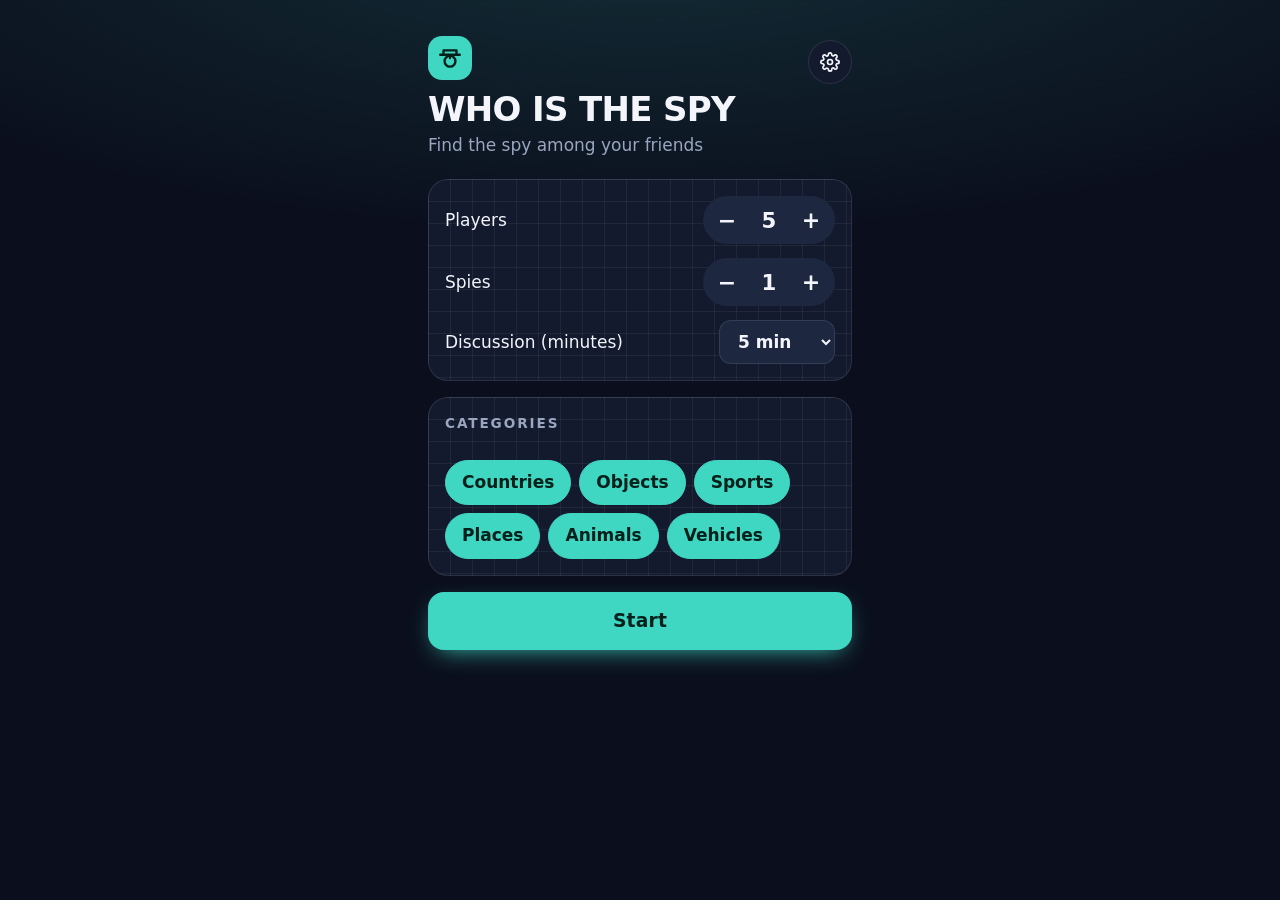
<file: index.html>
<!DOCTYPE html>
<html lang="en">
<head>
  <meta charset="utf-8">
  <meta name="viewport" content="width=device-width, initial-scale=1, viewport-fit=cover">
  <meta name="theme-color" content="#0b0f1d" media="(prefers-color-scheme: dark)">
  <meta name="theme-color" content="#f4f1ea" media="(prefers-color-scheme: light)">
  <title>Who Is The Spy</title>
  <link rel="manifest" href="manifest.webmanifest">
  <link rel="icon" href="icons/icon-192.png" sizes="192x192">
  <link rel="apple-touch-icon" href="icons/apple-touch-icon.png">
  <link rel="stylesheet" href="style.css">
  <script>
    // Applique le thème enregistré avant l'affichage pour éviter un flash.
    (function () {
      try {
        var th = localStorage.getItem('wits-theme');
        if (th === 'light' || th === 'dark') document.documentElement.setAttribute('data-theme', th);
      } catch (e) {}
    })();
  </script>
</head>
<body>
<main class="app">

  <!-- Menu -->
  <section id="menu" class="screen active" aria-labelledby="menu-title">
    <header class="top">
      <div class="brand-mark" aria-hidden="true">
        <svg viewBox="0 0 24 24" fill="none" stroke="currentColor" stroke-width="2.2" stroke-linecap="round" stroke-linejoin="round"><path d="M3 9h18"/><path d="M6 9V5h12v4"/><circle cx="12" cy="15" r="5"/><path d="M12 12v0"/></svg>
      </div>
      <h1 id="menu-title" data-i="title">Who Is The Spy</h1>
      <p class="subtitle" data-i="subtitle"></p>
      <button class="icon-btn" id="btn-settings" data-i-aria="settings" aria-label="Settings">
        <svg viewBox="0 0 24 24" fill="none" stroke="currentColor" stroke-width="2" stroke-linecap="round"><circle cx="12" cy="12" r="3"/><path d="M19.4 15a1.7 1.7 0 0 0 .3 1.8l.1.1a2 2 0 1 1-2.8 2.8l-.1-.1a1.7 1.7 0 0 0-1.8-.3 1.7 1.7 0 0 0-1 1.5V21a2 2 0 1 1-4 0v-.1a1.7 1.7 0 0 0-1.1-1.5 1.7 1.7 0 0 0-1.8.3l-.1.1a2 2 0 1 1-2.8-2.8l.1-.1a1.7 1.7 0 0 0 .3-1.8 1.7 1.7 0 0 0-1.5-1H3a2 2 0 1 1 0-4h.1a1.7 1.7 0 0 0 1.5-1.1 1.7 1.7 0 0 0-.3-1.8l-.1-.1a2 2 0 1 1 2.8-2.8l.1.1a1.7 1.7 0 0 0 1.8.3H9a1.7 1.7 0 0 0 1-1.5V3a2 2 0 1 1 4 0v.1a1.7 1.7 0 0 0 1 1.5 1.7 1.7 0 0 0 1.8-.3l.1-.1a2 2 0 1 1 2.8 2.8l-.1.1a1.7 1.7 0 0 0-.3 1.8V9a1.7 1.7 0 0 0 1.5 1H21a2 2 0 1 1 0 4h-.1a1.7 1.7 0 0 0-1.5 1z"/></svg>
      </button>
    </header>

    <div class="card">
      <label class="field">
        <span data-i="players"></span>
        <span class="stepper">
          <button type="button" id="players-minus" aria-label="-">−</button>
          <output id="players-val">5</output>
          <button type="button" id="players-plus" aria-label="+">+</button>
        </span>
      </label>
      <label class="field">
        <span data-i="spies"></span>
        <span class="stepper">
          <button type="button" id="spies-minus" aria-label="-">−</button>
          <output id="spies-val">1</output>
          <button type="button" id="spies-plus" aria-label="+">+</button>
        </span>
      </label>
      <label class="field">
        <span data-i="timer"></span>
        <select id="timer-select" aria-label="timer"></select>
      </label>
    </div>

    <div class="card">
      <h2 data-i="categories"></h2>
      <div id="categories" class="chips"></div>
    </div>

    <p id="menu-error" class="error" role="alert" hidden></p>
    <button class="primary big" id="btn-start" data-i="start"></button>
  </section>

  <!-- Distribution des cartes, un joueur à la fois -->
  <section id="reveal" class="screen" aria-live="polite">
    <div class="center">
      <p class="pass-msg" id="reveal-pass"></p>
      <div class="flip" id="flip">
        <div class="flip-inner">
          <button class="viewfinder face front" id="btn-show"></button>
          <div class="secret-card face back" id="secret-card">
            <p class="secret-label" id="secret-label"></p>
            <p class="secret-word" id="secret-word"></p>
            <p class="secret-hint" id="secret-hint"></p>
          </div>
        </div>
      </div>
      <button class="secondary big" id="btn-hide" hidden></button>
    </div>
  </section>

  <!-- Discussion -->
  <section id="discuss" class="screen">
    <div class="center">
      <p data-i="discuss"></p>
      <p class="timer" id="timer-display" aria-live="off">00:00</p>
      <p class="label" data-i="timeLeft"></p>
      <button class="primary big" id="btn-to-vote" data-i="toVote"></button>
    </div>
  </section>

  <!-- Vote -->
  <section id="vote" class="screen">
    <h2 class="center-title" data-i="voteTitle"></h2>
    <ul id="vote-list" class="list"></ul>
  </section>

  <!-- Résultat -->
  <section id="result" class="screen">
    <div class="center">
      <div class="result-banner" id="result-banner">
        <p class="result-title" id="result-title"></p>
        <p id="result-detail"></p>
      </div>
      <div class="reveal-row"><p class="k" id="result-word-k"></p><p class="v" id="result-word"></p></div>
      <div class="reveal-row"><p class="k" id="result-spies-k"></p><p class="v" id="result-spies"></p></div>
      <button class="primary big" id="btn-again"></button>
      <button class="secondary big" id="btn-menu-result"></button>
    </div>
  </section>

  <!-- Réglages -->
  <dialog id="settings-dialog" aria-labelledby="settings-title">
    <h2 id="settings-title" data-i="settings"></h2>
    <label class="field">
      <span data-i="language"></span>
      <select id="lang-select">
        <option value="fr">Français</option>
        <option value="en">English</option>
        <option value="es">Español</option>
        <option value="ar">العربية</option>
      </select>
    </label>
    <label class="field">
      <span data-i="theme"></span>
      <select id="theme-select">
        <option value="auto" data-i="themeAuto"></option>
        <option value="light" data-i="themeLight"></option>
        <option value="dark" data-i="themeDark"></option>
      </select>
    </label>
    <label class="field">
      <span data-i="sound"></span>
      <input type="checkbox" id="sound-toggle">
    </label>
    <label class="field">
      <span data-i="vibration"></span>
      <input type="checkbox" id="vibe-toggle">
    </label>
    <button class="primary" id="btn-close-settings" data-i="close"></button>
  </dialog>

</main>
<script src="i18n.js"></script>
<script src="words.js"></script>
<script src="app.js"></script>
</body>
</html>
</file>
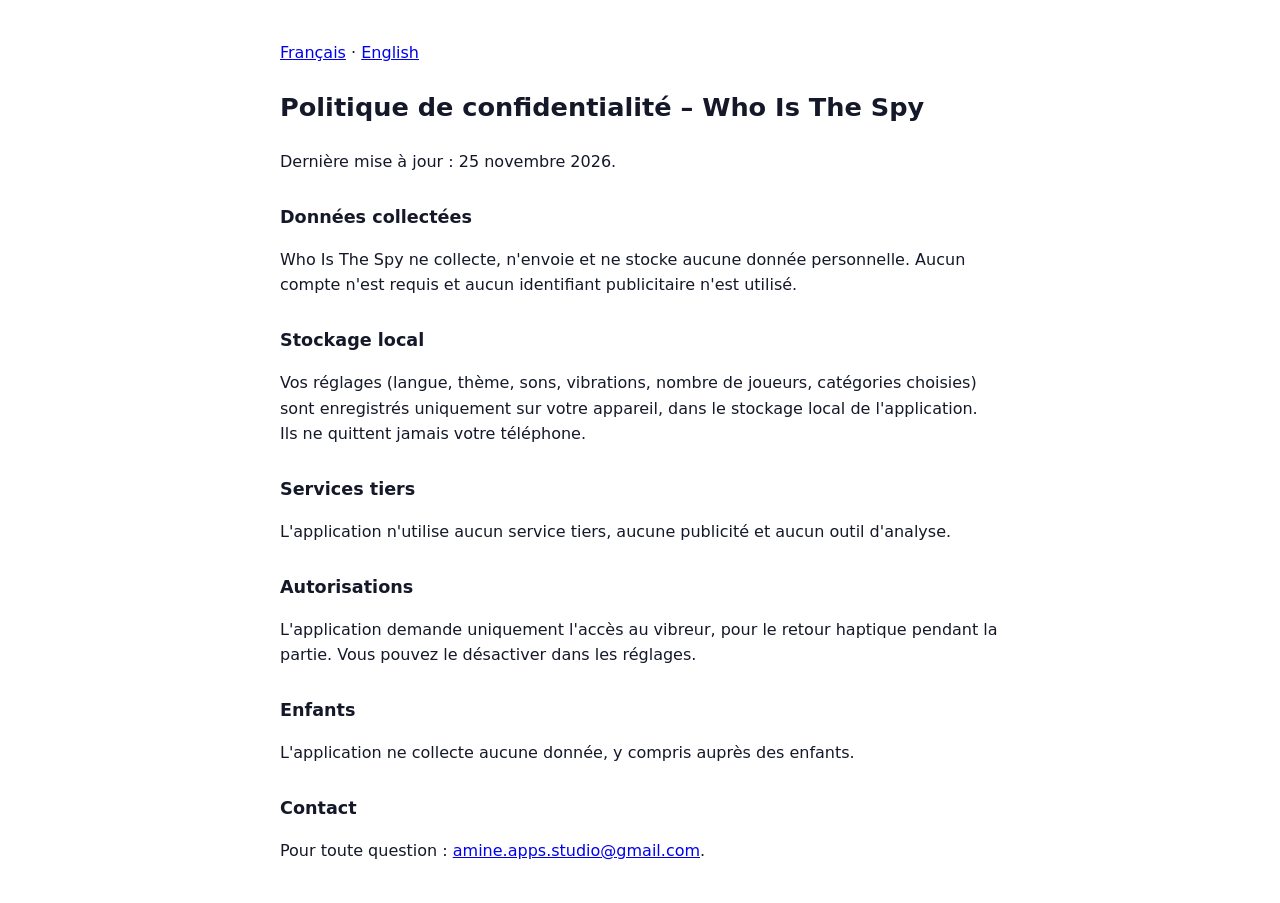
<file: confidentialite.html>
<!DOCTYPE html>
<html lang="fr">
<head>
  <meta charset="utf-8">
  <meta name="viewport" content="width=device-width, initial-scale=1">
  <title>Politique de confidentialité – Who Is The Spy</title>
  <style>
    body { font-family: system-ui, -apple-system, "Segoe UI", Roboto, Arial, sans-serif; max-width: 720px; margin: 0 auto; padding: 24px; line-height: 1.6; color: #141828; background: #fff; }
    h1 { font-size: 1.6rem; } h2 { font-size: 1.1rem; margin-top: 28px; }
    .lang { margin-bottom: 16px; }
  </style>
</head>
<body>
  <p class="lang"><a href="#fr">Français</a> · <a href="#en">English</a></p>

  <section id="fr">
    <h1>Politique de confidentialité – Who Is The Spy</h1>
    <p>Dernière mise à jour : 25 novembre 2026.</p>
    <h2>Données collectées</h2>
    <p>Who Is The Spy ne collecte, n'envoie et ne stocke aucune donnée personnelle. Aucun compte n'est requis et aucun identifiant publicitaire n'est utilisé.</p>
    <h2>Stockage local</h2>
    <p>Vos réglages (langue, thème, sons, vibrations, nombre de joueurs, catégories choisies) sont enregistrés uniquement sur votre appareil, dans le stockage local de l'application. Ils ne quittent jamais votre téléphone.</p>
    <h2>Services tiers</h2>
    <p>L'application n'utilise aucun service tiers, aucune publicité et aucun outil d'analyse.</p>
    <h2>Autorisations</h2>
    <p>L'application demande uniquement l'accès au vibreur, pour le retour haptique pendant la partie. Vous pouvez le désactiver dans les réglages.</p>
    <h2>Enfants</h2>
    <p>L'application ne collecte aucune donnée, y compris auprès des enfants.</p>
    <h2>Contact</h2>
    <p>Pour toute question : <a href="mailto:amine.apps.studio@gmail.com">amine.apps.studio@gmail.com</a>.</p>
  </section>

  <section id="en" hidden>
    <h1>Privacy Policy – Who Is The Spy</h1>
    <p>Last updated: 25 November 2026.</p>
    <h2>Data collected</h2>
    <p>Who Is The Spy does not collect, send or store any personal data. No account is required and no advertising identifier is used.</p>
    <h2>Local storage</h2>
    <p>Your settings (language, theme, sounds, vibration, number of players, chosen categories) are stored only on your device, in the app's local storage. They never leave your phone.</p>
    <h2>Third-party services</h2>
    <p>The app uses no third-party service, no advertising and no analytics tool.</p>
    <h2>Permissions</h2>
    <p>The app only requests access to the vibration motor, for haptic feedback during a game. You can turn it off in the settings.</p>
    <h2>Children</h2>
    <p>The app collects no data, including from children.</p>
    <h2>Contact</h2>
    <p>For any question: <a href="mailto:amine.apps.studio@gmail.com">amine.apps.studio@gmail.com</a>.</p>
  </section>

  <script>
    function showSection() {
      var h = location.hash === '#en' ? 'en' : 'fr';
      document.getElementById('fr').hidden = h !== 'fr';
      document.getElementById('en').hidden = h !== 'en';
    }
    window.addEventListener('hashchange', showSection);
    showSection();
  </script>
</body>
</html>
</file>
<file: style.css>
/* Who Is The Spy : thème « nuit d'espion ».
   Sombre par défaut, accent ambre, cartes en verre, grands boutons. */
:root {
  --ink: #0b0f1d;          /* fond */
  --ink-2: #131a2e;        /* surfaces */
  --ink-3: #1d2740;        /* surfaces élevées */
  --line: rgba(255, 255, 255, 0.10);
  --grid: rgba(255, 255, 255, 0.055);
  --text: #f3f5fb;
  --muted: #9aa5bf;
  --accent: #3fd6c2;        /* accent principal */
  --accent-ink: #04201b;
  --teal: #3fd6c2;         /* agents */
  --red: #ff5d6c;          /* espion */
  --radius: 20px;
  --font: system-ui, -apple-system, "Segoe UI", Roboto, "Noto Sans", "Helvetica Neue", Arial, sans-serif;
  --font-ar: "Noto Naskh Arabic", "Segoe UI", Tahoma, Arial, sans-serif;
}

/* Thème clair explicitement demandé */
:root[data-theme="light"] {
  --ink: #f4f1ea;
  --ink-2: #ffffff;
  --ink-3: #efe9dc;
  --line: rgba(20, 24, 40, 0.12);
  --grid: rgba(20, 24, 40, 0.06);
  --text: #141828;
  --muted: #5d6679;
  --accent: #0f9e8c;
  --accent-ink: #04201b;
  --teal: #0f9e8c;
  --red: #d63a4b;
}

/* Thème automatique : clair seulement si le système le demande */
@media (prefers-color-scheme: light) {
  :root:not([data-theme="dark"]) {
    --ink: #f4f1ea;
    --ink-2: #ffffff;
    --ink-3: #efe9dc;
    --line: rgba(20, 24, 40, 0.12);
    --grid: rgba(20, 24, 40, 0.06);
    --text: #141828;
    --muted: #5d6679;
    --accent: #0f9e8c;
    --teal: #0f9e8c;
    --red: #d63a4b;
  }
}

* { box-sizing: border-box; }

html, body {
  margin: 0;
  min-height: 100%;
  background:
    radial-gradient(120% 60% at 50% -10%, color-mix(in srgb, var(--accent) 16%, transparent), transparent 60%),
    var(--ink);
  color: var(--text);
  font-family: var(--font);
  font-size: 17px;
  line-height: 1.4;
  -webkit-tap-highlight-color: transparent;
}

:lang(ar) { font-family: var(--font-ar); }

.app {
  max-width: 460px;
  min-height: 100vh;
  min-height: 100dvh;
  margin: 0 auto;
  padding: calc(18px + env(safe-area-inset-top)) calc(18px + env(safe-area-inset-right)) calc(18px + env(safe-area-inset-bottom)) calc(18px + env(safe-area-inset-left));
  display: flex;
  flex-direction: column;
  gap: 16px;
}

.screen { display: none; flex-direction: column; gap: 16px; flex: 1; }
.screen.active { display: flex; animation: rise .28s cubic-bezier(.2,.7,.2,1); }
@keyframes rise { from { opacity: 0; transform: translateY(8px); } to { opacity: 1; transform: none; } }
@media (prefers-reduced-motion: reduce) { .screen.active { animation: none; } }

h1 {
  font-size: 2rem;
  font-weight: 900;
  letter-spacing: -0.02em;
  line-height: 1.05;
  margin: 0;
  text-transform: uppercase;
}
h2 {
  font-size: 0.8rem;
  font-weight: 700;
  letter-spacing: 0.14em;
  text-transform: uppercase;
  color: var(--muted);
  margin: 0 0 12px;
}

/* En-tête du menu */
.top {
  position: relative;
  display: flex;
  flex-direction: column;
  align-items: flex-start;
  gap: 6px;
  padding: 18px 0 6px;
}
.brand-mark {
  width: 44px; height: 44px; border-radius: 14px;
  background: var(--accent); color: var(--accent-ink);
  display: grid; place-items: center; margin-bottom: 6px;
}
.brand-mark svg { width: 26px; height: 26px; }
.subtitle { margin: 0; color: var(--muted); font-size: 1rem; }
.icon-btn {
  position: absolute;
  inset-block-start: 22px;
  inset-inline-end: 0;
  width: 44px; height: 44px;
  border-radius: 50%;
  border: 1px solid var(--line);
  background: var(--ink-2);
  color: var(--text);
  display: grid; place-items: center;
  cursor: pointer;
}
.icon-btn svg { width: 20px; height: 20px; }

/* Cartes */
.card {
  background: var(--ink-2);
  border: 1px solid var(--line);
  border-radius: var(--radius);
  padding: 16px;
  display: flex;
  flex-direction: column;
  gap: 14px;
}

.field {
  display: flex;
  justify-content: space-between;
  align-items: center;
  gap: 12px;
  font-weight: 500;
}

/* Compteurs ronds */
.stepper {
  display: inline-flex; align-items: center; gap: 4px;
  background: var(--ink-3);
  border-radius: 999px;
  padding: 4px;
}
.stepper button {
  width: 40px; height: 40px; border-radius: 50%;
  border: 0; background: transparent; color: var(--text);
  font: inherit; font-size: 1.3rem; font-weight: 600; cursor: pointer;
}
.stepper button:active { background: var(--line); }
.stepper output {
  min-width: 36px; text-align: center;
  font-size: 1.25rem; font-weight: 800; font-variant-numeric: tabular-nums;
}

select {
  font: inherit; font-weight: 600;
  padding: 10px 14px; border-radius: 12px;
  border: 1px solid var(--line); background: var(--ink-3); color: var(--text);
}
input[type="checkbox"] { width: 24px; height: 24px; accent-color: var(--accent); }

/* Catégories : puces à contour, actives en ambre */
.chips { display: flex; flex-wrap: wrap; gap: 8px; }
.chip {
  padding: 10px 16px; border-radius: 999px;
  border: 1.5px solid var(--line);
  background: transparent; color: var(--muted);
  font: inherit; font-weight: 600; cursor: pointer;
  transition: background .15s, color .15s, border-color .15s;
}
.chip[aria-pressed="true"] {
  background: var(--accent); color: var(--accent-ink); border-color: var(--accent);
}

/* Boutons */
button.primary, button.secondary {
  font: inherit; font-weight: 800; letter-spacing: 0.01em;
  border-radius: 16px;
  border: 0;
  padding: 16px 18px;
  min-height: 56px;
  cursor: pointer;
  transition: transform .08s, filter .15s;
}
button.primary { background: var(--accent); color: var(--accent-ink); box-shadow: 0 8px 24px -10px var(--accent); }
button.secondary { background: var(--ink-3); color: var(--text); border: 1px solid var(--line); }
button.primary:active, button.secondary:active { transform: scale(.98); }
button.primary:hover { filter: brightness(1.05); }
button.big { width: 100%; font-size: 1.1rem; }
button:focus-visible { outline: 3px solid var(--teal); outline-offset: 3px; }

.center {
  flex: 1;
  display: flex; flex-direction: column; align-items: center; justify-content: center;
  gap: 18px; text-align: center;
  padding: 8px 0;
}
.center-title { text-align: start; font-size: 1.6rem; font-weight: 900; margin: 6px 0 2px; text-transform: uppercase; letter-spacing: -0.01em; }

/* Passage de téléphone */
.pass-msg {
  font-size: 1.05rem; color: var(--muted); margin: 0;
}
.pass-msg strong { display: block; color: var(--text); font-size: 2.6rem; font-weight: 900; line-height: 1; margin-top: 8px; }

/* Carte secrète : style dossier classé */
.secret-card {
  width: 100%;
  background: linear-gradient(160deg, var(--ink-3), var(--ink-2));
  border: 1px solid var(--line);
  border-top: 4px solid var(--teal);
  border-radius: var(--radius);
  padding: 30px 18px;
  box-shadow: 0 20px 50px -30px #000;
}
.secret-card.spy-card { border-top-color: var(--line); }
.secret-label {
  margin: 0; color: var(--muted);
  font-size: 0.8rem; font-weight: 700; letter-spacing: 0.14em; text-transform: uppercase;
}
.secret-word {
  font-size: 2.2rem; font-weight: 900; letter-spacing: -0.02em;
  margin: 12px 0 8px; word-break: break-word; line-height: 1.1;
}
.secret-word.spy { color: var(--text); display: block; font-size: 1.85rem; }
.secret-word .mini { display: inline-block; width: 0.9em; height: 0.9em; vertical-align: -0.1em; margin-inline-end: 8px; color: var(--accent); }
.secret-hint { margin: 0; color: var(--muted); }

/* Minuteur de discussion */
.timer {
  font-size: 4.4rem; font-weight: 900; letter-spacing: -0.04em;
  font-variant-numeric: tabular-nums; margin: 0; line-height: 1;
  color: var(--accent);
}
.label { color: var(--muted); margin: 0; font-size: 0.85rem; font-weight: 700; letter-spacing: 0.14em; text-transform: uppercase; }

/* Vote */
.list { list-style: none; padding: 0; margin: 0; display: flex; flex-direction: column; gap: 10px; }
.list li {
  display: flex; justify-content: space-between; align-items: center; gap: 12px;
  background: var(--ink-2); border: 1px solid var(--line);
  border-radius: 18px; padding: 10px 10px 10px 12px;
}
.avatar {
  width: 42px; height: 42px; border-radius: 50%;
  background: var(--ink-3); border: 1px solid var(--line);
  display: grid; place-items: center; font-weight: 900;
  font-variant-numeric: tabular-nums; flex: none;
}
.list .who { display: flex; align-items: center; gap: 12px; font-weight: 700; }
.list li button.secondary { min-height: 44px; padding: 10px 16px; font-size: 0.95rem; color: var(--red); border-color: color-mix(in srgb, var(--red) 40%, transparent); }

/* Résultat */
.result-banner {
  width: 100%;
  border-radius: var(--radius);
  padding: 28px 18px;
  background: var(--ink-3);
  border: 1px solid var(--line);
}
.result-banner.agents { background: linear-gradient(160deg, color-mix(in srgb, var(--teal) 28%, var(--ink-2)), var(--ink-2)); }
.result-banner.spies { background: linear-gradient(160deg, color-mix(in srgb, var(--red) 28%, var(--ink-2)), var(--ink-2)); }
.result-title { font-size: 2rem; font-weight: 900; margin: 0; letter-spacing: -0.02em; line-height: 1.05; }
#result-detail { color: var(--muted); margin: 10px 0 0; }
.reveal-row { width: 100%; background: var(--ink-2); border: 1px solid var(--line); border-radius: var(--radius); padding: 14px 16px; }
.reveal-row .k { color: var(--muted); font-size: 0.75rem; font-weight: 700; letter-spacing: 0.14em; text-transform: uppercase; margin: 0 0 4px; }
.reveal-row .v { margin: 0; font-weight: 800; font-size: 1.15rem; }

.error { color: var(--red); margin: 0; font-weight: 600; }
.credits { color: var(--muted); font-size: 0.75rem; text-align: center; margin: auto 0 0; opacity: .8; }

/* Réglages */
dialog {
  width: min(92vw, 420px);
  border: 1px solid var(--line);
  border-radius: 24px;
  background: var(--ink-2);
  color: var(--text);
  padding: 22px;
  flex-direction: column; gap: 14px;
  box-shadow: 0 30px 80px -20px #000;
}
dialog:not([open]) { display: none; }
dialog[open] { display: flex; }
dialog::backdrop { background: rgba(4, 6, 14, 0.6); backdrop-filter: blur(3px); }
dialog h2 { margin: 0 0 6px; color: var(--text); font-size: 1.2rem; letter-spacing: -0.01em; text-transform: uppercase; }
dialog .field { align-items: center; }

[dir="rtl"] .icon-btn { inset-inline-end: auto; inset-inline-start: 0; }
[dir="rtl"] .center-title { text-align: end; }
[dir="rtl"] .top { align-items: flex-end; }

/* Quadrillage « papier millimétré » sur les cartes */
.card,
.list li,
.reveal-row,
.result-banner,
dialog,
.secret-card {
  background-image:
    linear-gradient(var(--grid) 1px, transparent 1px),
    linear-gradient(90deg, var(--grid) 1px, transparent 1px);
  background-size: 22px 22px;
  background-position: -1px -1px;
}
.card, .list li, .reveal-row, dialog { background-color: var(--ink-2); }
.result-banner { background-color: var(--ink-3); }
.result-banner.agents {
  background-image:
    linear-gradient(var(--grid) 1px, transparent 1px),
    linear-gradient(90deg, var(--grid) 1px, transparent 1px),
    linear-gradient(160deg, color-mix(in srgb, var(--teal) 28%, var(--ink-2)), var(--ink-2));
  background-size: 22px 22px, 22px 22px, 100% 100%;
}
.result-banner.spies {
  background-image:
    linear-gradient(var(--grid) 1px, transparent 1px),
    linear-gradient(90deg, var(--grid) 1px, transparent 1px),
    linear-gradient(160deg, color-mix(in srgb, var(--red) 28%, var(--ink-2)), var(--ink-2));
  background-size: 22px 22px, 22px 22px, 100% 100%;
}
.secret-card {
  background-image:
    linear-gradient(var(--grid) 1px, transparent 1px),
    linear-gradient(90deg, var(--grid) 1px, transparent 1px),
    linear-gradient(160deg, var(--ink-3), var(--ink-2));
  background-size: 22px 22px, 22px 22px, 100% 100%;
}

/* Cadre de visée : l'œil avant de voir sa carte */
.viewfinder {
  width: 100%;
  min-height: 190px;
  border: 0;
  border-radius: 22px;
  background:
    linear-gradient(var(--accent), var(--accent)) left 16px top 16px / 30px 3px no-repeat,
    linear-gradient(var(--accent), var(--accent)) left 16px top 16px / 3px 30px no-repeat,
    linear-gradient(var(--accent), var(--accent)) right 16px top 16px / 30px 3px no-repeat,
    linear-gradient(var(--accent), var(--accent)) right 16px top 16px / 3px 30px no-repeat,
    linear-gradient(var(--accent), var(--accent)) left 16px bottom 16px / 30px 3px no-repeat,
    linear-gradient(var(--accent), var(--accent)) left 16px bottom 16px / 3px 30px no-repeat,
    linear-gradient(var(--accent), var(--accent)) right 16px bottom 16px / 30px 3px no-repeat,
    linear-gradient(var(--accent), var(--accent)) right 16px bottom 16px / 3px 30px no-repeat,
    var(--ink-2);
  color: var(--accent);
  display: flex; flex-direction: column; align-items: center; justify-content: center; gap: 14px;
  font: inherit; font-weight: 800; font-size: 1.05rem; cursor: pointer;
  padding: 28px 18px;
  transition: transform .08s, filter .15s;
}
.viewfinder svg { width: 104px; height: 104px; }
.viewfinder span { color: var(--text); }
.viewfinder:active { transform: scale(.98); }
.viewfinder:focus-visible { outline: 3px solid var(--red); outline-offset: 4px; }

/* Retournement de la carte : face avant (œil) / face arrière (mot) */
.flip { perspective: 1200px; position: relative; width: 100%; min-height: 300px; }
.flip-inner {
  position: relative; width: 100%; height: 100%; min-height: 300px;
  transform-style: preserve-3d;
  transition: transform .6s cubic-bezier(.2, .7, .2, 1);
}
.flip.flipped .flip-inner { transform: rotateY(180deg); }
.flip .face {
  position: absolute; inset: 0;
  backface-visibility: hidden; -webkit-backface-visibility: hidden;
}
.flip .back { transform: rotateY(180deg); display: flex; flex-direction: column; justify-content: center; }
.flip .front { min-height: 0; height: 100%; }
@media (prefers-reduced-motion: reduce) { .flip-inner { transition: none; } }

/* Écran de passage : bloc remonté vers le haut */
#reveal .center { justify-content: flex-start; padding-top: 3vh; }
</file>
